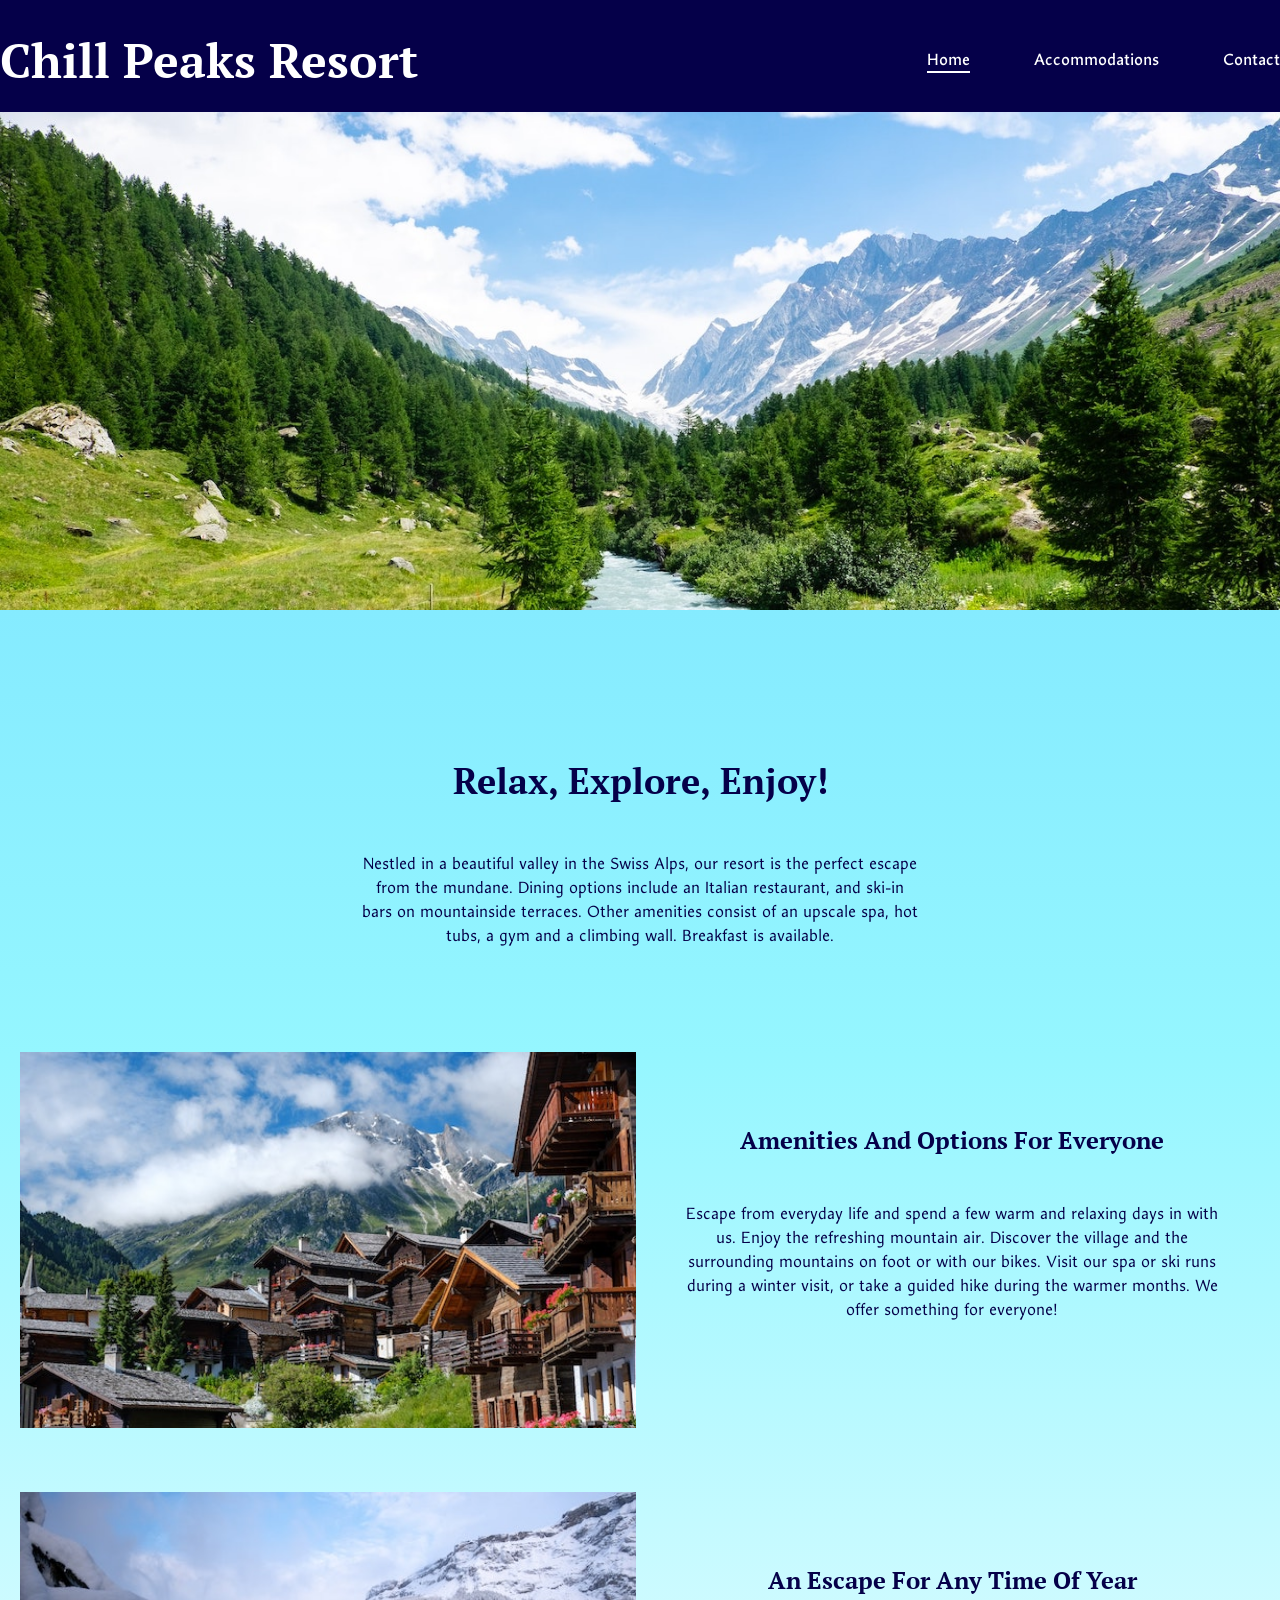
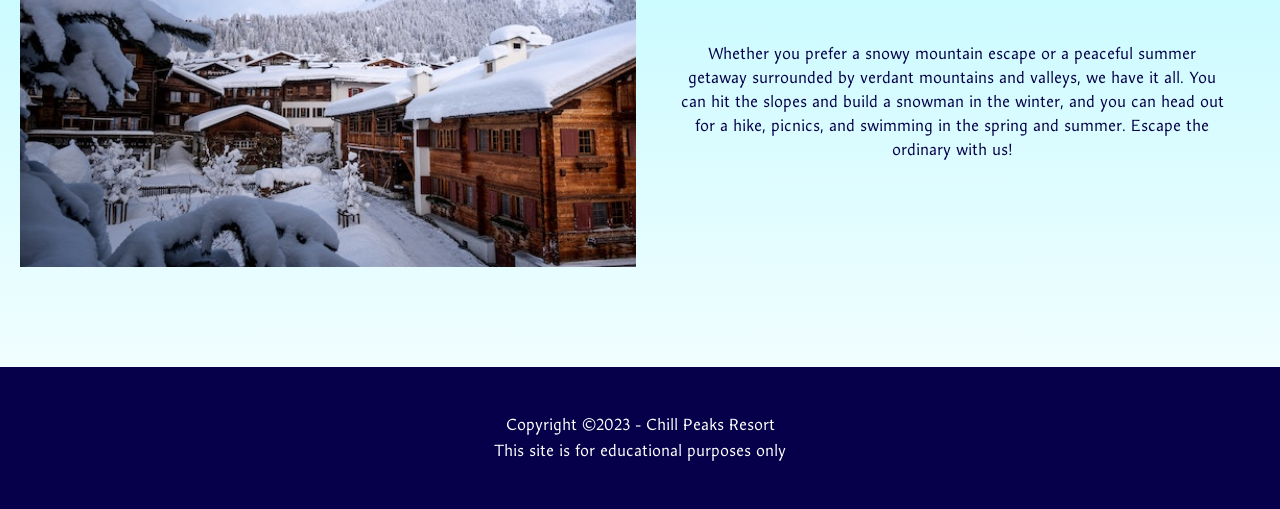
<file: index.html>
<!DOCTYPE html>
<html lang="en">
<head>
    <meta charset="UTF-8">
    <meta name="viewport" content="width=device-width, initial-scale=1.0">
    <meta name="author" content="Noah Fisher">
    <meta name="description" content="Chill Peaks Resort Home Page">

    <title>Chill Peaks Resort</title>
    <link rel="icon" href="images/favicon.ico">
    <link rel="preconnect" href="https://fonts.googleapis.com">
    <link rel="preconnect" href="https://fonts.gstatic.com" crossorigin>
   <link href="https://fonts.googleapis.com/css2?family=Amarna:ital,wght@0,100..700;1,100..700&family=PT+Serif:ital,wght@0,400;0,700;1,400;1,700&display=swap" rel="stylesheet">
    <link rel="stylesheet" href="styles.css">
</head>
<body class="home-page">
    <header>
        <div class="container">
            <h1><a href="index.html">Chill Peaks Resort</a></h1>
            <nav>
                <ul>
                    <li><a href="index.html" class="active">Home</a></li>
                    <li><a href="#">Accommodations</a></li>
                    <li><a href="contact.html">Contact</a></li>
                </ul>
            </nav>
        </div>
        <img src="images/swiss-valley.jpg" alt="an image of the swiss valley" width="1440" height="560">
    </header>
    <main>
        <div class="container">
            <h2>Relax, Explore, Enjoy!</h2>
            <p>Nestled in a beautiful valley in the Swiss Alps, our resort is the perfect escape from the mundane. Dining options include an Italian restaurant, and ski-in bars on mountainside terraces. Other amenities consist of an upscale spa, hot tubs, a gym and a climbing wall. Breakfast is available.</p>
            <section id="group1">
                <img src="images/swiss-chalet.jpg" alt="multiple chalet structures nested in the swiss valley" width="590" height="360">
                <div class="section-text">
                    <h3>Amenities And Options For Everyone</h3>
                    <p> Escape from everyday life and spend a few warm and relaxing days in with us. Enjoy the refreshing mountain air. Discover the village and the surrounding mountains on foot or with our bikes. Visit our spa or ski runs during a winter visit, or take a guided hike during the warmer months. We offer something for everyone!</p>
                </div>
            </section>
            <section id="group2">
                <img src="images/snowy-chalet.jpg" alt="multple chalet structures located in a more snowy destination in the valley" width="590" height="360">
                <div class="section-text">
                    <h3>An Escape For Any Time Of Year</h3>
                    <p> Whether you prefer a snowy mountain escape or a peaceful summer getaway surrounded by verdant mountains and valleys, we have it all. You can hit the slopes and build a snowman in the winter, and you can head out for a hike, picnics, and swimming in the spring and summer. Escape the ordinary with us!</p>
                </div>
            </section>
        </div>
    </main>
    <footer>
        <div class="container">
            <p>Copyright &copy;2023 - Chill Peaks Resort</p>
            <p>This site is for educational purposes only</p>
        </div>
    </footer>
</body>
</html>
</file>
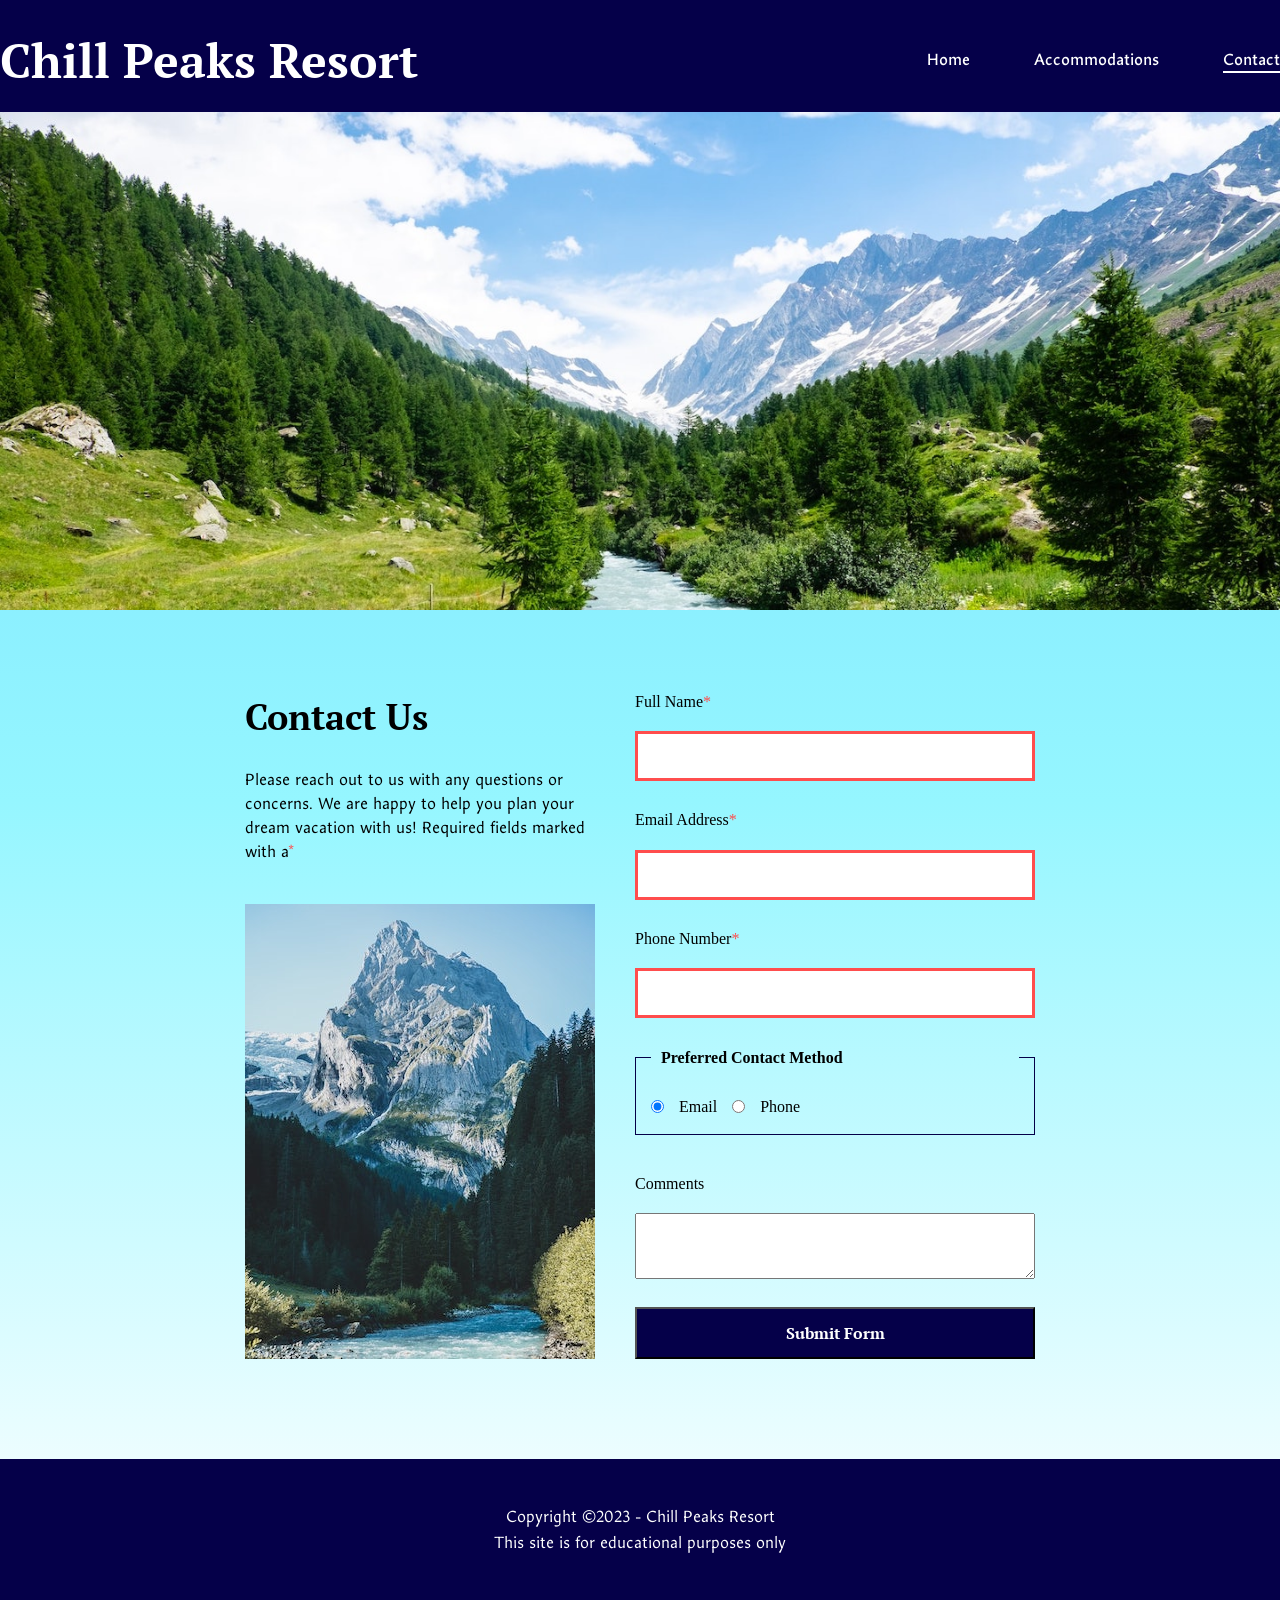
<file: contact.html>
<!DOCTYPE html>
<html lang="en">
<head>
    <meta charset="UTF-8">
    <meta name="viewport" content="width=device-width, initial-scale=1.0">
    <meta name="author" content="Noah Fisher">
    <meta name="description" content="Chill Peaks Resort Contact Page">

    <title>Chill Peaks Resort | Contact</title>
    <link rel="icon" href="images/favicon.ico">
    <link rel="preconnect" href="https://fonts.googleapis.com">
    <link rel="preconnect" href="https://fonts.gstatic.com" crossorigin>
    <link href="https://fonts.googleapis.com/css2?family=Amarna:ital,wght@0,100..700;1,100..700&family=PT+Serif:ital,wght@0,400;0,700;1,400;1,700&display=swap" rel="stylesheet">
    <link rel="stylesheet" href="styles.css">
</head>
<body class="contact-page">
    <header>
        <div class="container">
            <h1><a href="index.html">Chill Peaks Resort</a></h1>
            <nav>
                <ul>
                    <li><a href="index.html">Home</a></li>
                    <li><a href="#">Accommodations</a></li>
                    <li><a href="contact.html" class="active">Contact</a></li>
                </ul>
            </nav>
        </div>
        <img src="images/swiss-valley.jpg" alt="an image of the swiss valley">
    </header>
    <main>
        <div class="container">
            <section>
                <h2>Contact Us</h2> 
                <p>Please reach out to us with any questions or concerns. We are happy to help you plan your dream vacation with us! Required fields marked with a<span class="required">*</span></p>
                <img src="images/swiss-peak.jpg" alt="A swiss peak topped with snow and surrounded by pine trees" width="350" height="455">
            </section>
            <form action=" https://wp.zybooks.com/form-viewer.php" method="POST" target="_blank">
                <label for="my-name">Full Name<span class="required">*</span></label>
                <input type="text" name="my-name" id="my-name" required>
                <label for="my-email">Email Address<span class="required">*</span></label>
                <input type="email" name="my-email" id="my-email" required>
                <label for="my-phone">Phone Number<span class="required">*</span></label>
                <input type="tel" name="my-phone" id="my-phone" required>
                <fieldset>
                    <legend>Preferred Contact Method</legend>
                    <input type="radio" name="contact-method" id="pref-email" checked>
                    <label for="pref-email">Email</label>
                    <input type="radio" name="contact-method" id="pref-phone">
                    <label for="pref-phone">Phone</label>
                </fieldset>
                <label for="my-comments">Comments</label>
                <textarea name="my-comments" id="my-comments" required></textarea>
                <input type="submit" name="my-submit" id="my-submit" value="Submit Form">
            </form>
        </div>
    </main>
    <footer>
        <div class="container">
            <p>Copyright &copy;2023 - Chill Peaks Resort</p>
            <p>This site is for educational purposes only</p>
        </div>
    </footer>
</body>
</html>
</file>
<file: styles.css>
/* http://meyerweb.com/eric/tools/css/reset/ 
   v2.0 | 20110126
   License: none (public domain)
*/

html, body, div, span, applet, object, iframe,
h1, h2, h3, h4, h5, h6, p, blockquote, pre,
a, abbr, acronym, address, big, cite, code,
del, dfn, em, img, ins, kbd, q, s, samp,
small, strike, strong, sub, sup, tt, var,
b, u, i, center,
dl, dt, dd, ol, ul, li,
fieldset, form, label, legend,
table, caption, tbody, tfoot, thead, tr, th, td,
article, aside, canvas, details, embed, 
figure, figcaption, footer, header, hgroup, 
menu, nav, output, ruby, section, summary,
time, mark, audio, video {
	margin: 0;
	padding: 0;
	border: 0;
	font-size: 100%;
	font: inherit;
	vertical-align: baseline;
}
/* HTML5 display-role reset for older browsers */
article, aside, details, figcaption, figure, 
footer, header, hgroup, menu, nav, section {
	display: block;
}
body {
	line-height: 1;
}
ol, ul {
	list-style: none;
}
blockquote, q {
	quotes: none;
}
blockquote:before, blockquote:after,
q:before, q:after {
	content: '';
	content: none;
}
table {
	border-collapse: collapse;
	border-spacing: 0;
}

/* End Of CSS Reset */

/* My CSS */

/*
.pt-serif-regular {
  font-family: "PT Serif", serif;
  font-weight: 400;
  font-style: normal;
}

.pt-serif-bold {
  font-family: "PT Serif", serif;
  font-weight: 700;
  font-style: normal;
}

.amarna-regular {
  font-family: "Amarna", sans-serif;
  font-weight: 400;
  font-style: normal;
}
*/

:root {
    --fonts1: "PT Serif", serif, "cursive";
    --fonts2: "Amarna", sans-serif, "cursive";
    --cyan-gradient: linear-gradient(to bottom, #6fdcff, #95f6ff, #ffffff);
    --lt-blue: #49a4ff;
    --dk-blue: #050049;
    --white: #ffffff;
}

* {
    line-height: 1.5;
    box-sizing: border-box;
}

body {
    background: var(--cyan-gradient);
    margin: 0;
}

.container {
    max-width: 1440px;
    margin: 0 auto;
    padding: 0 20px;
}

header {
    background-color: var(--dk-blue);
    width: 100%;
    padding-top: 16px;
}

header .container {
    display: flex;
    justify-content: space-between;
    align-items: center;
    padding: 20px 0 28px 0; 
}

header h1 a {
    font-family: var(--fonts1);
    font-size: 48px;
    font-weight: bold;
    color: var(--white);
    text-decoration: none;
}

header nav ul {
    display: flex;
    gap: 64px;
    list-style: none;
}

nav a {
    font-family: var(--fonts2);
    color: var(--white);
    text-decoration: none;
    font-size: 1rem;
    font-weight: bold;
}

nav a:hover, nav a:focus {
    color: var(--lt-blue);
    outline: none;
}

nav a.active {
    border-bottom: 2px solid var(--white);
    font-weight: bold;
}

header img {
    display: block;
    width: 100%;
    height: auto;
}

/* Home Page */ 

.home-page main {
    color: var(--dk-blue);
}

.home-page main .container {
    display: flex;
    flex-direction: column;
    gap: 4rem;
    margin-top: 4rem; 
    margin-bottom: 4rem;
}

.home-page main h2 {
    font-family: var(--fonts1);
    font-size: 36px;
    font-weight: bold;
    text-align: center;
    margin: 5rem auto 0;
}

.home-page main > .container > p {
    font-family: var(--fonts2);
    font-size: 16px;
    text-align: center;
    margin: -20px auto 20px;
    max-width: 600px;
    padding: 0 20px 20px; 
}

section {
    display: flex;
    align-items: center; 
    gap: 0.5rem;
}

section img {
    width: 50%;
    height: auto;
}

.section-text {
    width: 50%;
    display: flex;
    flex-direction: column;
    justify-content: center;
}

section h3 {
    font-family: var(--fonts1);
    font-size: 1.5rem;
    font-weight: bold;
    text-align: center;
    margin-bottom: 0.5rem;
}

section p {
    font-family: var(--fonts2);
    font-size: 16px;
    text-align: center;
    margin: 0;
    padding: 36px; 
}

/* Contact Page */

.contact-page main .container {
    display: flex;
    justify-content: center; 
    align-items: stretch;
    gap: 40px; 
    margin: 5rem auto;
    max-width: 900px;
}

.contact-page section {
    width: 350px; 
    display: flex;
    flex-direction: column;
}

.contact-page h2, .contact-page section p {
    width: 350px;      
    text-align: left;   
    margin-left: 0;
    margin-right: 0;
}

.contact-page h2 {
    font-family: var(--fonts1);
    font-size: 36px;
    font-weight: bold;
    margin-bottom: 1rem;
}

.contact-page section p {
    font-family: var(--fonts2);
    font-size: 16px;
    margin-bottom: 2rem;
    padding: 0;         
}

.contact-page section img {
    width: 350px;
    height: auto;
    display: block;
}

.required {
    color: #ff4d4d;
}
.contact-page form {
    display: flex;
    flex: 0 1 400px; 
    flex-direction: column;
    justify-content: space-between;
}

.contact-page fieldset {
    border: 1px solid var(--dk-blue);
    padding: 15px;
    margin-bottom: 20px;
    display: flex;
    flex-wrap: wrap; 
    gap: 15px;
    align-items: center;
}

.contact-page legend {
    font-weight: bold;
    padding: 0 10px;
    margin-bottom: 10px;
    width: 100%; 
}

.contact-page fieldset label {
    display: inline-flex;
    align-items: center;
    gap: 5px;
    margin: 0;
    font-weight: normal; 
}

.contact-page input[type="radio"] {
    margin: 0;
    width: auto; 
}

.contact-page input[type="submit"] {
    background: var(--dk-blue);
    font-family: var(--fonts1);
    font-size: 16px;
    font-weight: bold;
    color: var(--white);
    cursor: pointer;
    margin: 0 auto;
    text-align: center;
}

.contact-page input, .contact-page textarea {
    width: 100%;
    padding: 12px;
    margin-bottom: 10px;
}

.contact-page input:focus, 
.contact-page textarea:focus {
    outline: none; 
    border: 2px solid var(--lt-blue);
    background-color: #faffff;
}

.contact-page input:required:invalid {
    border: solid #ff4d4d; 
}

.contact-page input[type="submit"]:hover,
.contact-page input[type="submit"]:focus {
    background-color: var(--lt-blue);
    color: var(--dk-blue);
    border: 2px solid var(--dk-blue);
}

footer {
    background-color: var(--dk-blue);
    width: 100%;
    margin-top: 100px; 
    padding: 40px 0; 
    color: var(--white);
    text-align: center;
}

footer p {
    font-family: var(--fonts2);
    font-size: 1rem;
    margin: 10px 0; 
}
</file>
